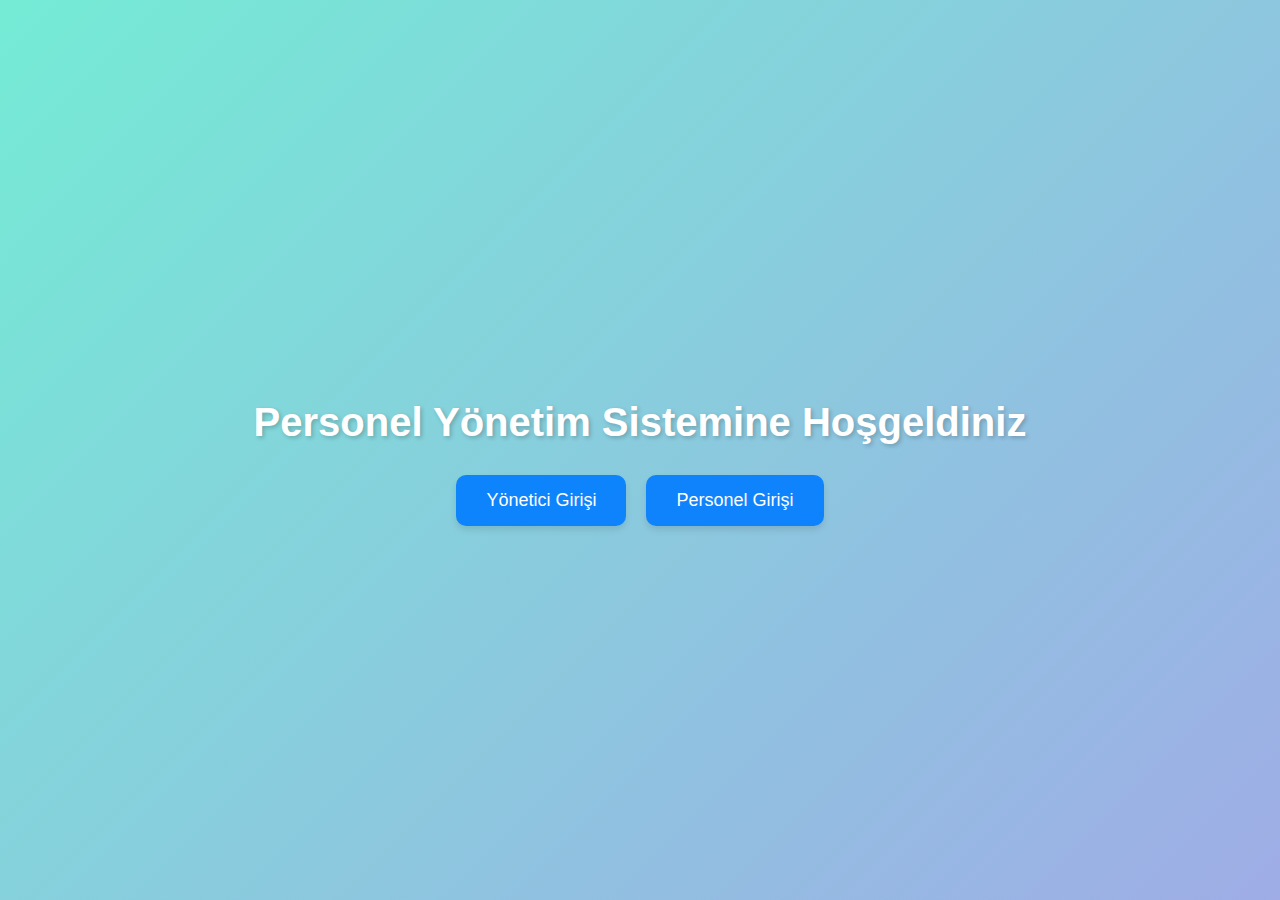
<file: index.html>
<!DOCTYPE html>
<!-- saved from url=(0051)http://localhost/personel_yonetim_projesi/index.php -->
<html lang="en"><head><meta http-equiv="Content-Type" content="text/html; charset=UTF-8">
    
    <meta name="viewport" content="width=device-width, initial-scale=1.0">
    <title _msttexthash="557336" _msthash="0">Personel Yönetim Sistemi</title>
    <style>
        body {
            display: flex;
            flex-direction: column;
            justify-content: center;
            align-items: center;
            height: 100vh;
            margin: 0;
            font-family: Arial, sans-serif;
            background: linear-gradient(135deg, #74ebd5, #9face6);
            color: #fff;
        }
        h1 {
            margin-bottom: 30px;
            font-size: 2.5rem;
            text-shadow: 2px 2px 4px rgba(0, 0, 0, 0.2);
        }
        .button-container {
            display: flex;
            gap: 20px;
        }
        .button {
            padding: 15px 30px;
            font-size: 18px;
            color: #fff;
            background: rgba(0, 123, 255, 0.9);
            border: none;
            border-radius: 10px;
            cursor: pointer;
            text-decoration: none;
            text-align: center;
            box-shadow: 0 4px 6px rgba(0, 0, 0, 0.1);
            transition: background 0.3s, transform 0.2s;
        }
        .button:hover {
            background: rgba(0, 123, 255, 1);
            transform: translateY(-2px);
        }
    </style>
</head>
<body>
    <h1 _msttexthash="1281358" _msthash="1">Personel Yönetim Sistemine Hoşgeldiniz</h1>
    <div class="button-container">
        <a href="http://localhost/personel_yonetim_projesi/yonetici_giris.php" class="button" _msttexthash="327938" _msthash="2">Yönetici Girişi</a>
        <a href="http://localhost/personel_yonetim_projesi/personel_giris.php" class="button" _msttexthash="315276" _msthash="3">Personel Girişi</a>
    </div>


</body></html>
</file>
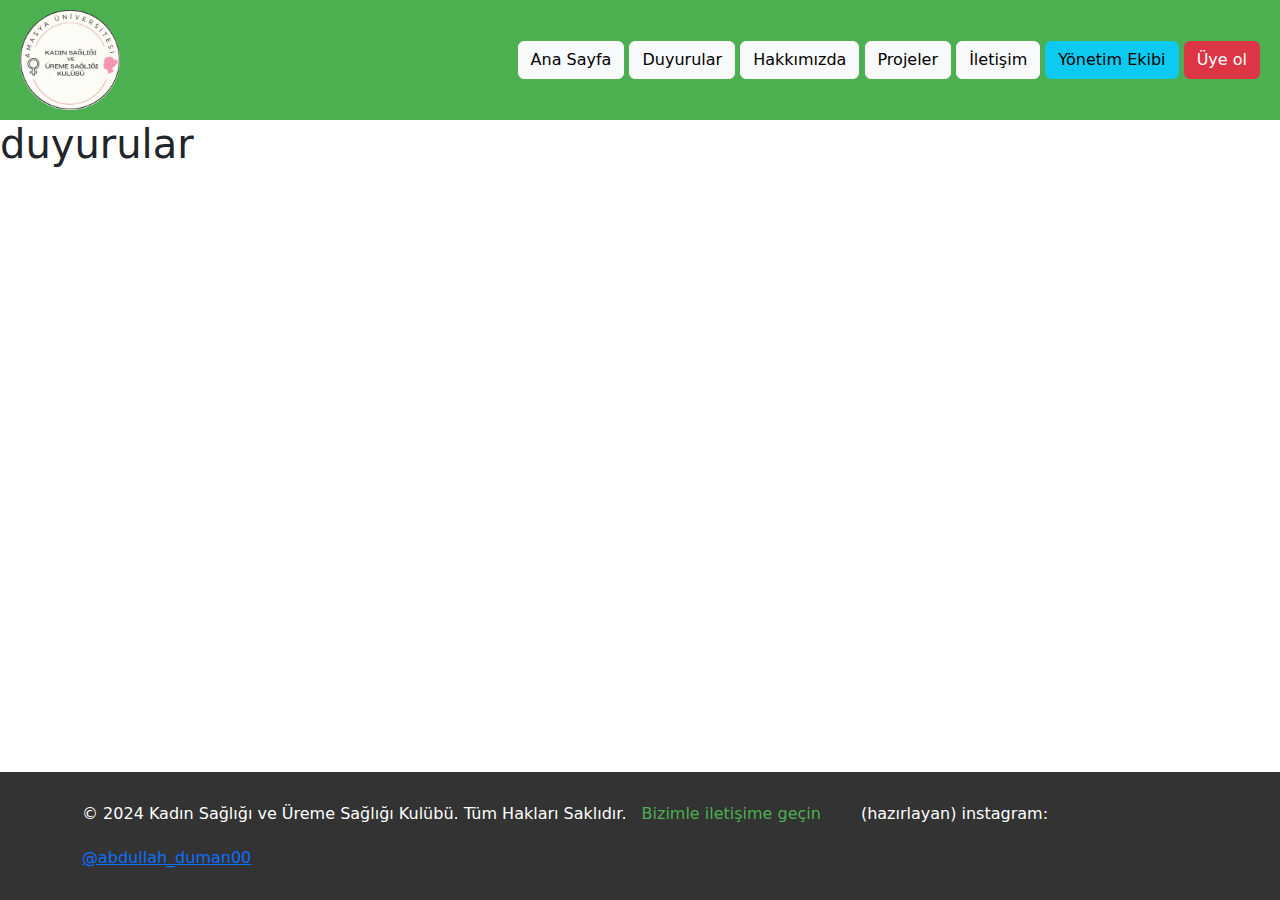
<file: duyuru.html>
<!DOCTYPE html>
<html lang="tr">
<head>
    <meta charset="UTF-8">
    <meta name="viewport" content="width=device-width, initial-scale=1.0">
    <title>Duyurular</title>
    <link rel="stylesheet" href="style.css">
    <link href="https://cdn.jsdelivr.net/npm/bootstrap@5.3.3/dist/css/bootstrap.min.css" rel="stylesheet" integrity="sha384-QWTKZyjpPEjISv5WaRU9OFeRpok6YctnYmDr5pNlyT2bRjXh0JMhjY6hW+ALEwIH" crossorigin="anonymous">
  
</head>
<body>
        <!-- Header Bölümü -->
        <div class="header">
            <div class="logo">
              <img src="LOGO (2).png" alt="Logo" />
            </div>
            <div class="buttons">
              <a href="index.html"  rel="noopener noreferrer"><button type="button" class="btn btn-light" >Ana Sayfa</button></a>
              <a href="duyuru.html"  rel="noopener noreferrer"><button type="button" class="btn btn-light" >Duyurular</button></a>   
              <a href="hakkımızda.html"  rel="noopener noreferrer"><button type="button" class="btn btn-light">Hakkımızda</button></a>
              <a href="projeler.html"  rel="noopener noreferrer"><button type="button" class="btn btn-light">Projeler</button></a>
              <a href="iletisim.html"  rel="noopener noreferrer"><button type="button" class="btn btn-light">İletişim</button></a>
              <a href="yonetim.html"  rel="noopener noreferrer"><button type="button" class="btn btn-info">Yönetim Ekibi</button></a>
              <a href="uyeol.html"  rel="noopener noreferrer"><button type="button" class="btn btn-danger">Üye ol</button></a>
            </div>
          </div>

   <h1>duyurular</h1> 

   
  <footer>
    <div class="container">
        <p>
            &copy; 2024 Kadın Sağlığı ve Üreme Sağlığı Kulübü. Tüm Hakları Saklıdır.
            <a href="iletisim.html" style="margin-left: 10px; color: #4CAF50; text-decoration: none;" target="_blank">Bizimle iletişime geçin <p></p></a>
                     (hazırlayan) instagram:
            <a href="https://www.instagram.com/abdullah_duman00/">@abdullah_duman00</a>
        </p>
    </div>
</footer>
</body>
</html>
</file>
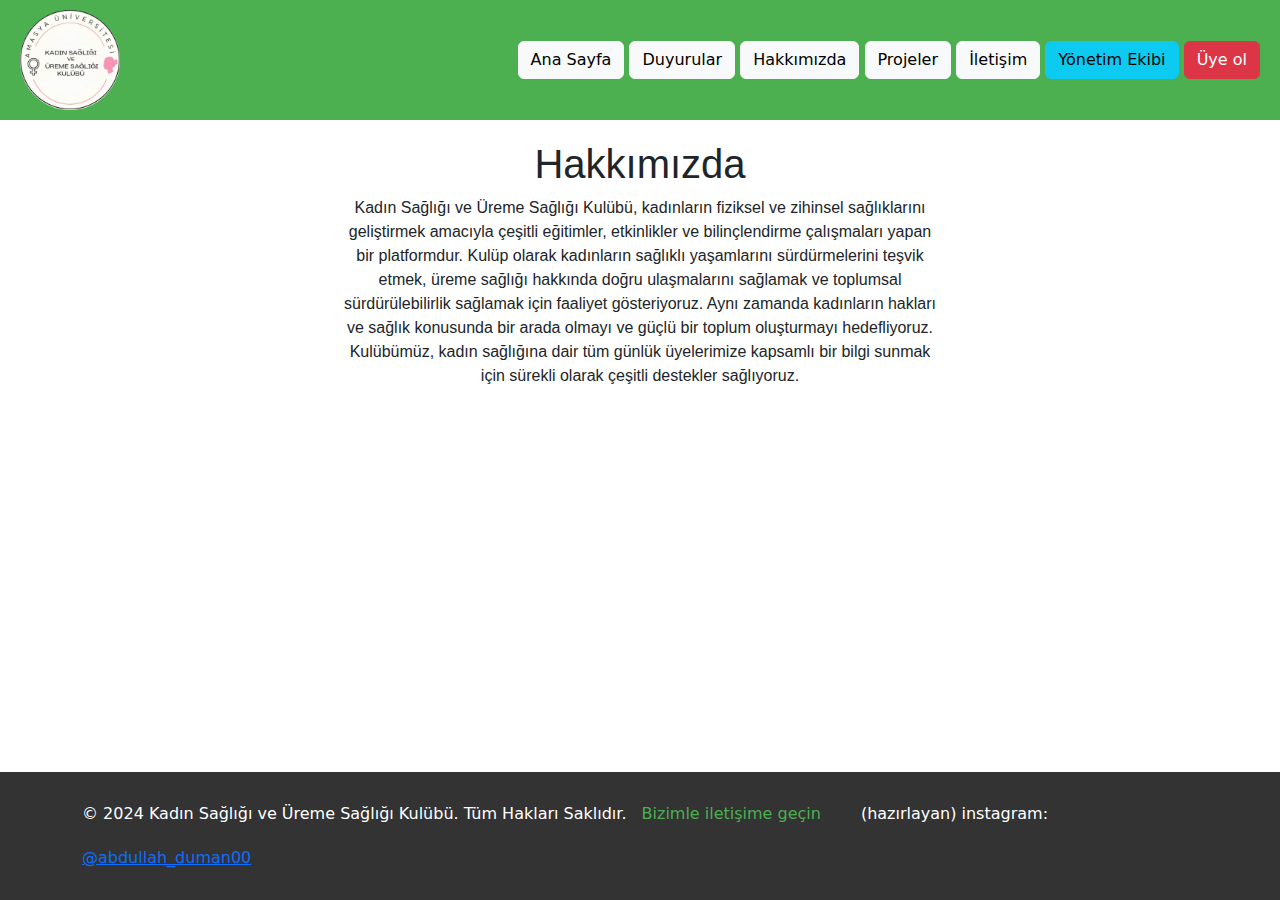
<file: hakkımızda.html>
<!DOCTYPE html>
<html lang="tr">
<head>
    <meta charset="UTF-8">
    <meta name="viewport" content="width=device-width, initial-scale=1.0">
    <title>Hakkımızda</title>
    <link rel="stylesheet" href="style.css">
    <link href="https://cdn.jsdelivr.net/npm/bootstrap@5.3.3/dist/css/bootstrap.min.css" rel="stylesheet" integrity="sha384-QWTKZyjpPEjISv5WaRU9OFeRpok6YctnYmDr5pNlyT2bRjXh0JMhjY6hW+ALEwIH" crossorigin="anonymous">
  
</head>
<body>
      <!-- Header Bölümü -->
  <div class="header">
    <div class="logo">
      <img src="LOGO (2).png" alt="Logo" />
    </div>
    <div class="buttons">
      <a href="index.html"  rel="noopener noreferrer"><button type="button" class="btn btn-light" >Ana Sayfa</button></a>
      <a href="duyuru.html"  rel="noopener noreferrer"><button type="button" class="btn btn-light" >Duyurular</button></a>   
      <a href="hakkımızda.html"  rel="noopener noreferrer"><button type="button" class="btn btn-light">Hakkımızda</button></a>
      <a href="projeler.html"  rel="noopener noreferrer"><button type="button" class="btn btn-light">Projeler</button></a>
      <a href="iletisim.html"  rel="noopener noreferrer"><button type="button" class="btn btn-light">İletişim</button></a>
      <a href="yonetim.html"  rel="noopener noreferrer"><button type="button" class="btn btn-info">Yönetim Ekibi</button></a>
      <a href="uyeol.html"  rel="noopener noreferrer"><button type="button" class="btn btn-danger">Üye ol</button></a>
    </div>
  </div>
<div class="hakkımızda_conten">

  <h1>Hakkımızda</h1> 
  <P>Kadın Sağlığı ve Üreme Sağlığı Kulübü,
   kadınların fiziksel ve zihinsel sağlıklarını geliştirmek amacıyla çeşitli eğitimler, etkinlikler ve bilinçlendirme çalışmaları yapan bir platformdur.
   Kulüp olarak kadınların sağlıklı yaşamlarını sürdürmelerini teşvik etmek,
   üreme sağlığı hakkında doğru ulaşmalarını sağlamak ve toplumsal sürdürülebilirlik sağlamak için faaliyet gösteriyoruz. 
   Aynı zamanda kadınların hakları ve sağlık konusunda bir arada olmayı ve güçlü bir toplum oluşturmayı hedefliyoruz. 
   Kulübümüz, kadın sağlığına dair tüm günlük üyelerimize kapsamlı bir bilgi sunmak için sürekli olarak çeşitli destekler sağlıyoruz.</P>

</div>


  <footer>
    <div class="container">
        <p>
            &copy; 2024 Kadın Sağlığı ve Üreme Sağlığı Kulübü. Tüm Hakları Saklıdır.
            <a href="iletisim.html" style="margin-left: 10px; color: #4CAF50; text-decoration: none;" target="_blank">Bizimle iletişime geçin <p></p></a>
                     (hazırlayan) instagram:
            <a href="https://www.instagram.com/abdullah_duman00/">@abdullah_duman00</a>
        </p>
    </div>
</footer>
</body>
</html>
</file>
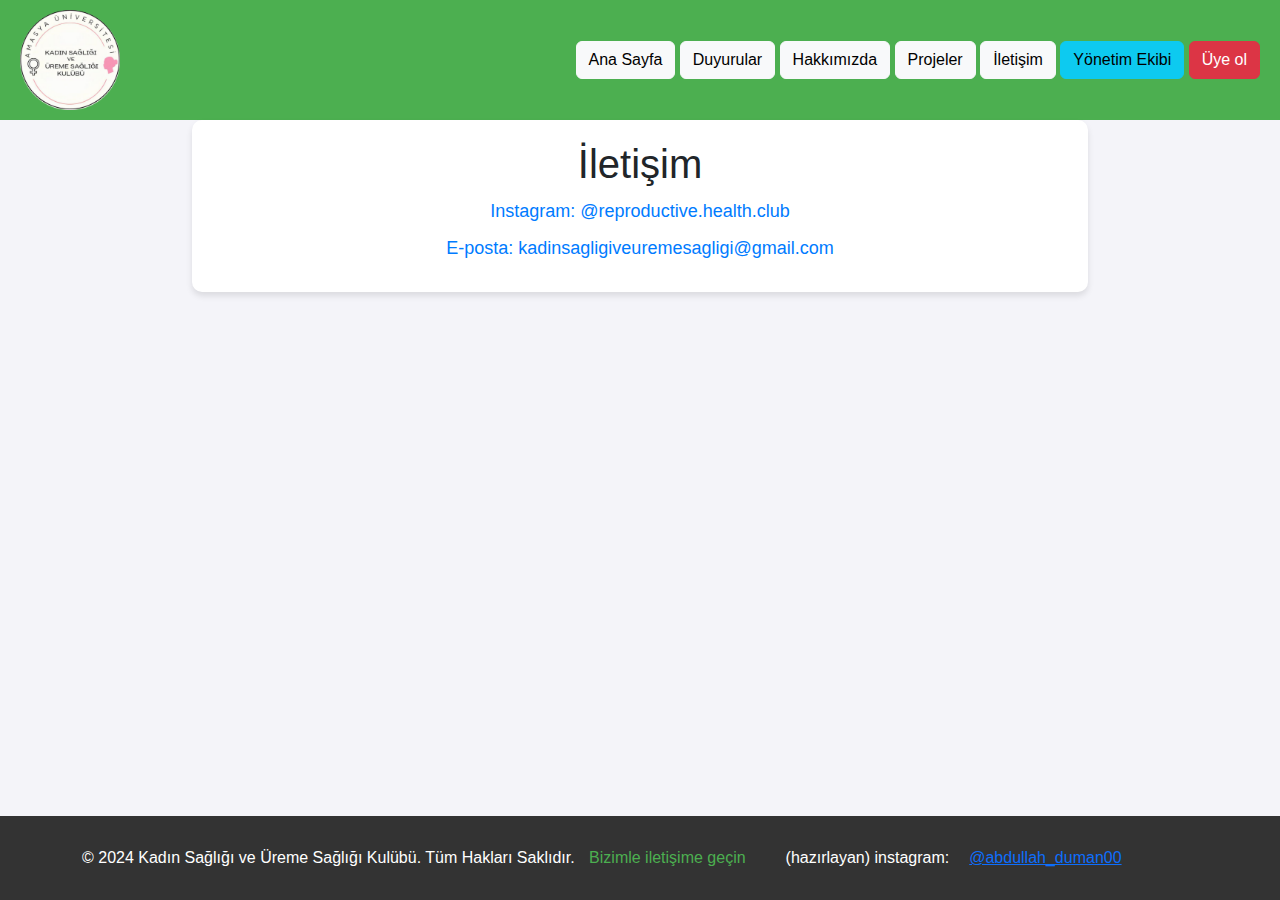
<file: iletisim.html>
<!DOCTYPE html>
<html lang="tr">
<head>
    <meta charset="UTF-8">
    <meta name="viewport" content="width=device-width, initial-scale=1.0">
    <title>İletişim</title>
    <link rel="stylesheet" href="style.css">
    <link href="https://cdn.jsdelivr.net/npm/bootstrap@5.3.3/dist/css/bootstrap.min.css" rel="stylesheet" integrity="sha384-QWTKZyjpPEjISv5WaRU9OFeRpok6YctnYmDr5pNlyT2bRjXh0JMhjY6hW+ALEwIH" crossorigin="anonymous">
    <style>
      body {
          font-family: Arial, sans-serif;
          margin: 0;
          padding: 0;
          display: block;
          justify-content: center;
          align-items: center;
          height: 100vh;
          background-color: #f4f4f9;
      }
      .contact-container {
          width: 70%;
          margin-left: auto;
          margin-right: auto;
          text-align: center;
          background: #fff;
          padding: 20px;
          border-radius: 10px;
          box-shadow: 0 4px 6px rgba(0, 0, 0, 0.1);
      }
      .contact-container a {
         
          display: block;
          margin: 10px 0;
          color: #007bff;
          text-decoration: none;
          font-size: 18px;
          text-align: center;
      }
      .contact-container a:hover {
          text-decoration: underline;
      }
  </style>
</head>
<body>
      <!-- Header Bölümü -->
      <div class="header">
        <div class="logo">
          <img src="LOGO (2).png" alt="Logo" />
        </div>
        <div class="buttons">
          <a href="index.html"  rel="noopener noreferrer"><button type="button" class="btn btn-light" >Ana Sayfa</button></a>
          <a href="duyuru.html"  rel="noopener noreferrer"><button type="button" class="btn btn-light" >Duyurular</button></a>   
          <a href="hakkımızda.html"  rel="noopener noreferrer"><button type="button" class="btn btn-light">Hakkımızda</button></a>
          <a href="projeler.html"  rel="noopener noreferrer"><button type="button" class="btn btn-light">Projeler</button></a>
          <a href="iletisim.html"  rel="noopener noreferrer"><button type="button" class="btn btn-light">İletişim</button></a>
          <a href="yonetim.html"  rel="noopener noreferrer"><button type="button" class="btn btn-info">Yönetim Ekibi</button></a>
          <a href="uyeol.html"  rel="noopener noreferrer"><button type="button" class="btn btn-danger">Üye ol</button></a>
        </div>
      </div>

      <div class="contact-container">
        
        <h1>İletişim</h1>
        <a href="https://www.instagram.com/reproductive.health.club/" target="_blank">Instagram: @reproductive.health.club</a>
        <a href="mailto:kadinsagligiveuremesagligi@gmail.com">E-posta: kadinsagligiveuremesagligi@gmail.com</a>
        
    </div>
   

   
  <footer>
    <div class="container">
        <p>
            &copy; 2024 Kadın Sağlığı ve Üreme Sağlığı Kulübü. Tüm Hakları Saklıdır.
            <a href="iletisim.html" style="margin-left: 10px; color: #4CAF50; text-decoration: none;" target="_blank">Bizimle iletişime geçin <p></p></a>
                     (hazırlayan) instagram:
            <a href="https://www.instagram.com/abdullah_duman00/">@abdullah_duman00</a>
        </p>
    </div>
</footer>
</body>
</html>
</file>
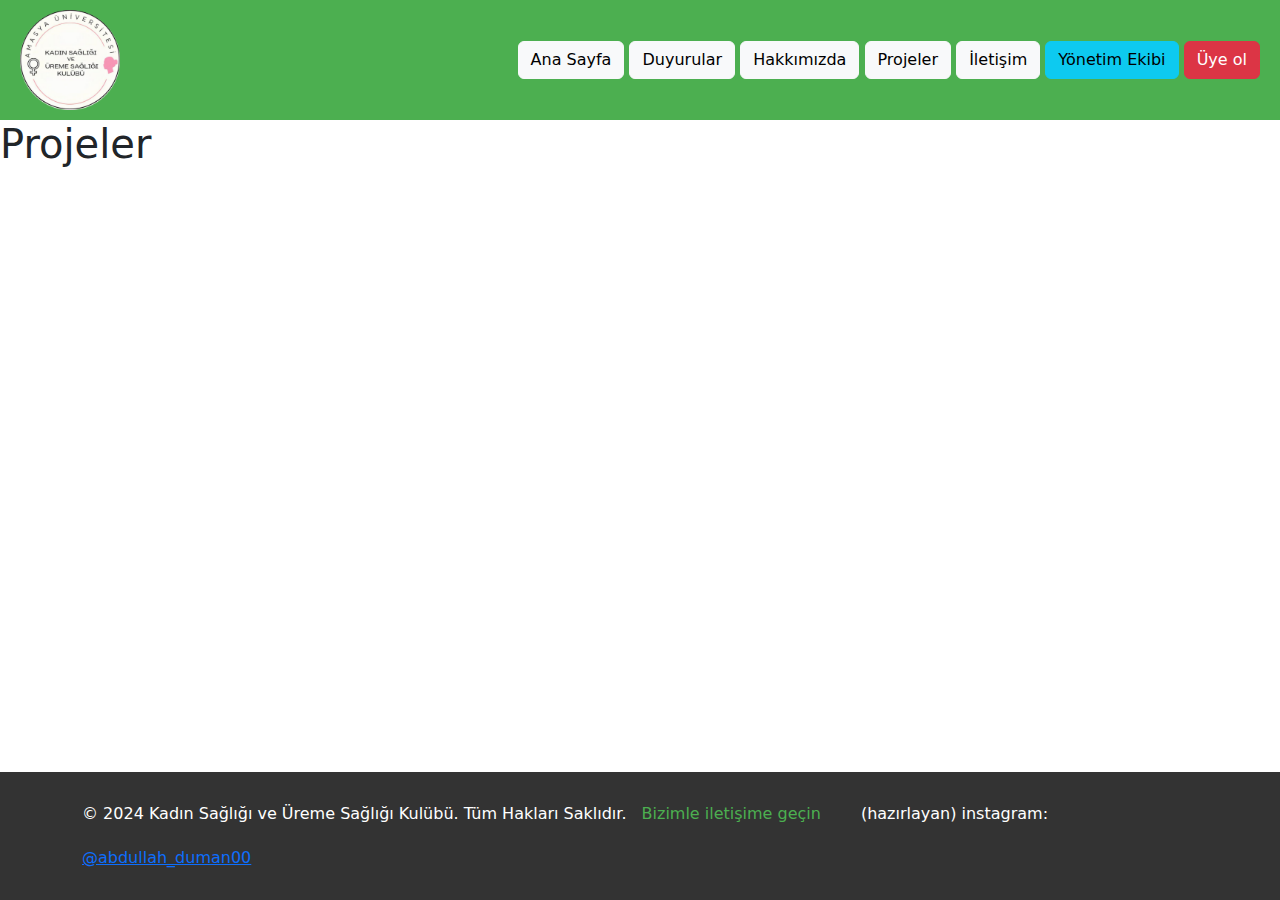
<file: projeler.html>
<!DOCTYPE html>
<html lang="tr">
<head>
    <meta charset="UTF-8">
    <meta name="viewport" content="width=device-width, initial-scale=1.0">
    <title>Projeler</title>
    <link rel="stylesheet" href="style.css">
    <link href="https://cdn.jsdelivr.net/npm/bootstrap@5.3.3/dist/css/bootstrap.min.css" rel="stylesheet" integrity="sha384-QWTKZyjpPEjISv5WaRU9OFeRpok6YctnYmDr5pNlyT2bRjXh0JMhjY6hW+ALEwIH" crossorigin="anonymous">
  
</head>
<body>
      <!-- Header Bölümü -->
      <div class="header">
        <div class="logo">
          <img src="LOGO (2).png" alt="Logo" />
        </div>
        <div class="buttons">
          <a href="index.html"  rel="noopener noreferrer"><button type="button" class="btn btn-light" >Ana Sayfa</button></a>
          <a href="duyuru.html"  rel="noopener noreferrer"><button type="button" class="btn btn-light" >Duyurular</button></a>   
          <a href="hakkımızda.html"  rel="noopener noreferrer"><button type="button" class="btn btn-light">Hakkımızda</button></a>
          <a href="projeler.html"  rel="noopener noreferrer"><button type="button" class="btn btn-light">Projeler</button></a>
          <a href="iletisim.html"  rel="noopener noreferrer"><button type="button" class="btn btn-light">İletişim</button></a>
          <a href="yonetim.html"  rel="noopener noreferrer"><button type="button" class="btn btn-info">Yönetim Ekibi</button></a>
          <a href="uyeol.html"  rel="noopener noreferrer"><button type="button" class="btn btn-danger">Üye ol</button></a>
        </div>
      </div>

   <h1>Projeler</h1> 

   
  <footer>
    <div class="container">
        <p>
            &copy; 2024 Kadın Sağlığı ve Üreme Sağlığı Kulübü. Tüm Hakları Saklıdır.
            <a href="iletisim.html" style="margin-left: 10px; color: #4CAF50; text-decoration: none;" target="_blank">Bizimle iletişime geçin <p></p></a>
                     (hazırlayan) instagram:
            <a href="https://www.instagram.com/abdullah_duman00/">@abdullah_duman00</a>
        </p>
    </div>
</footer>
</body>
</html>
</file>
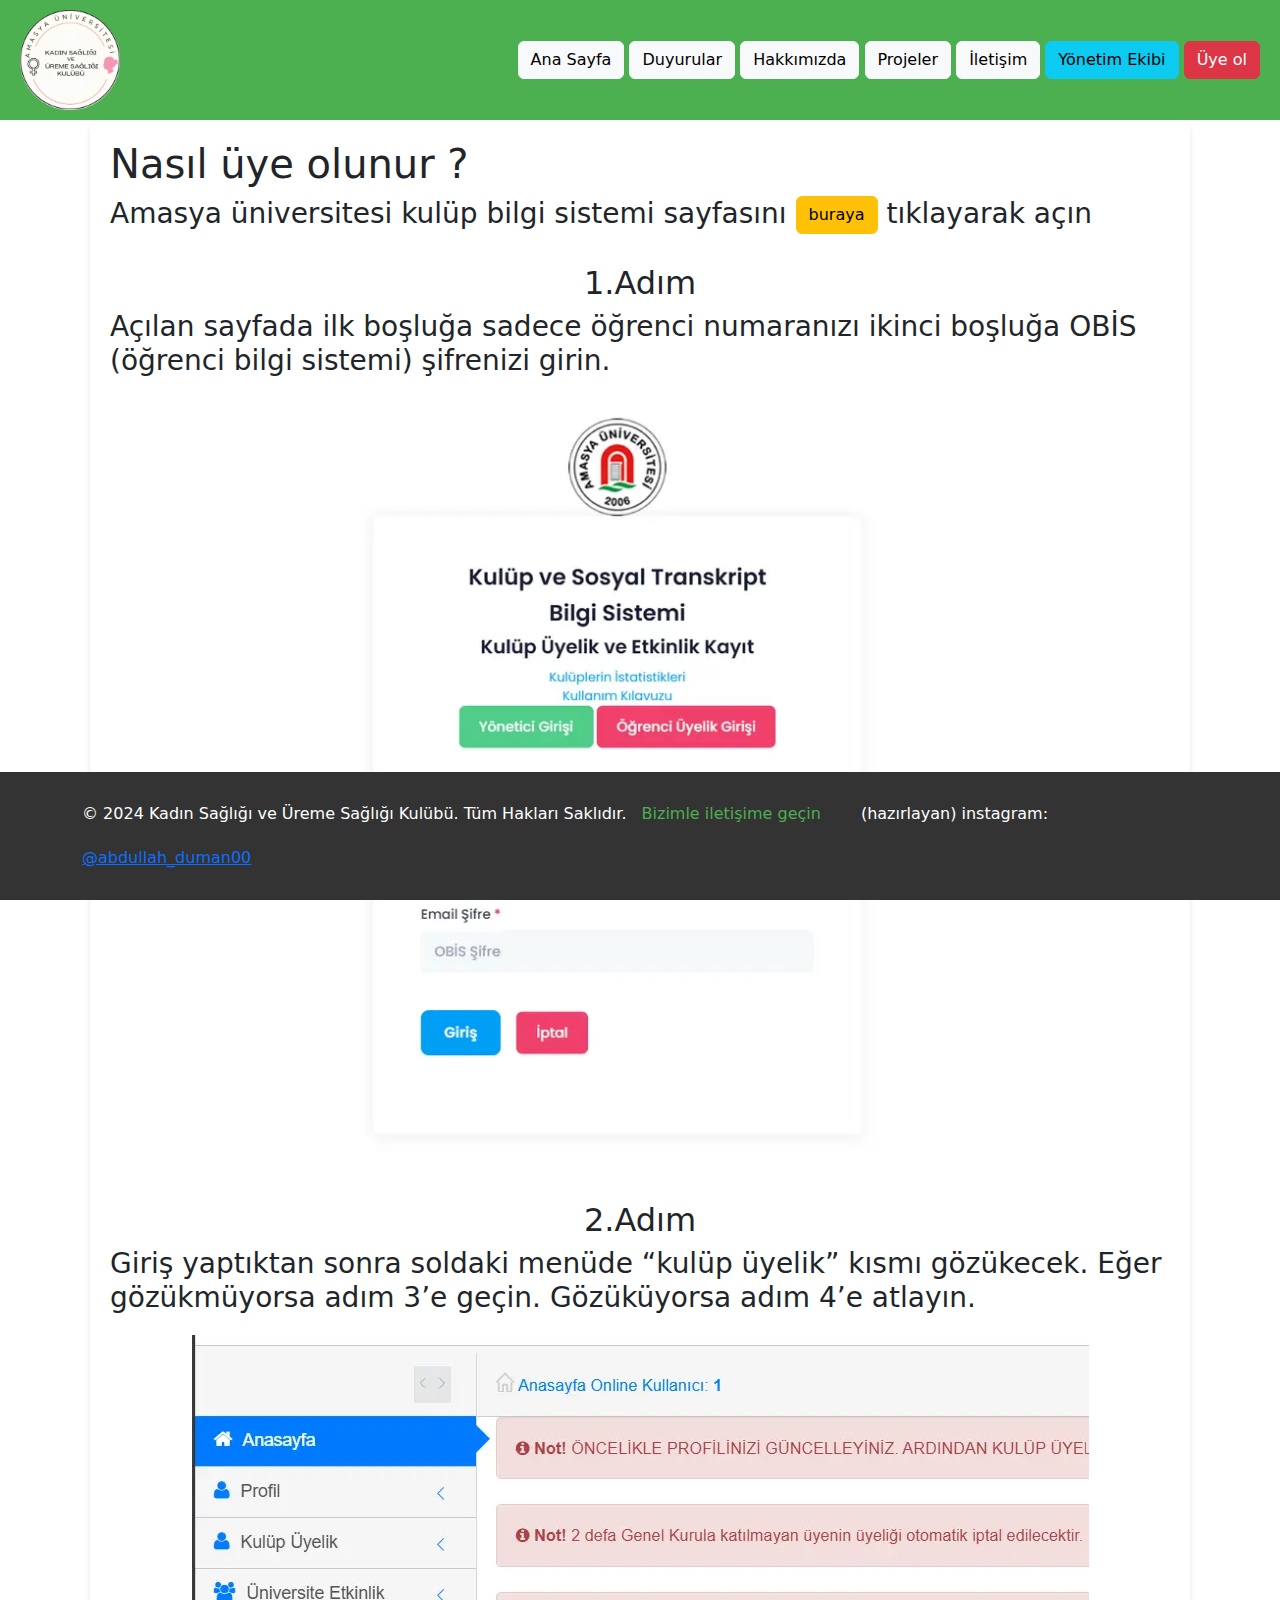
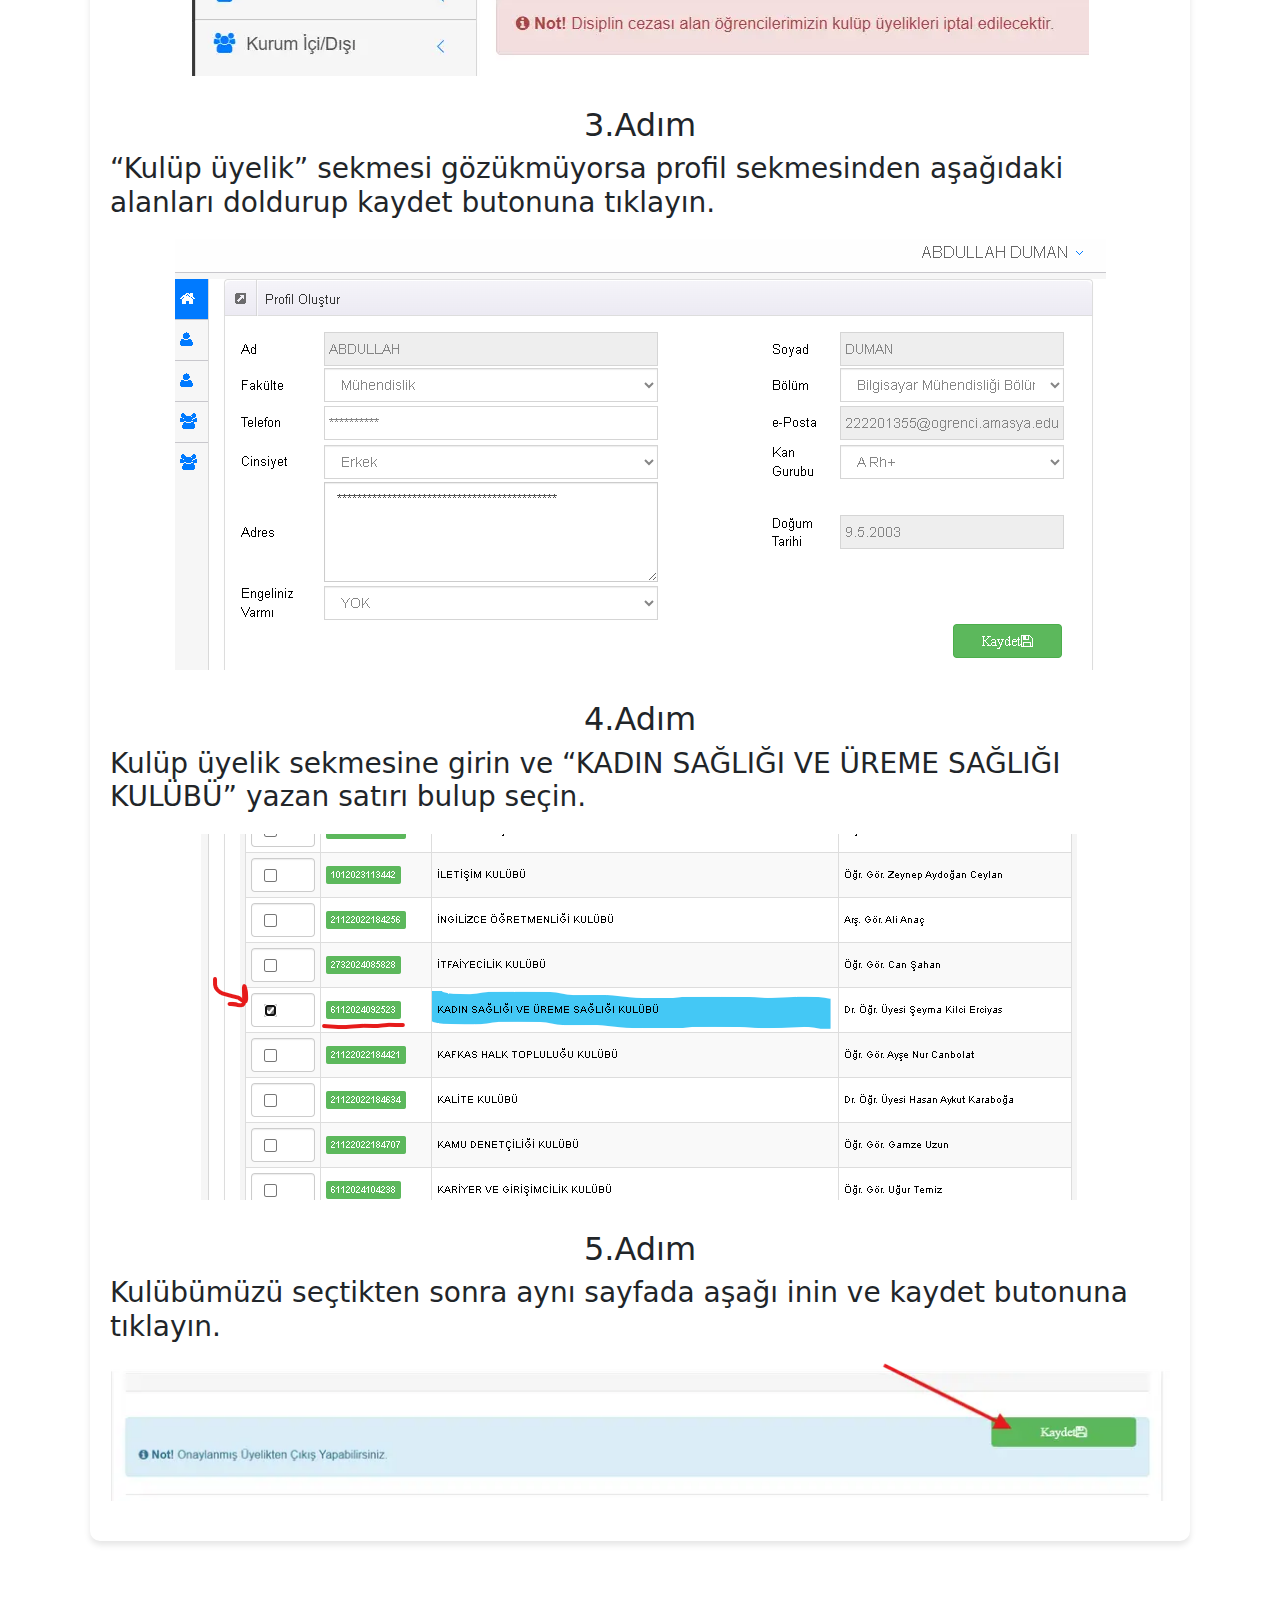
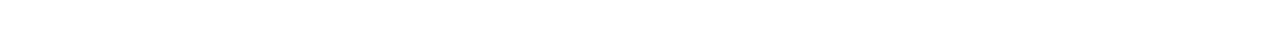
<file: uyeol.html>
<!DOCTYPE html>
<html lang="tr">
<head>
    <meta charset="UTF-8">
    <meta name="viewport" content="width=device-width, initial-scale=1.0">
    <title>Üye Ol</title>
    <link rel="stylesheet" href="style.css">
    <link href="https://cdn.jsdelivr.net/npm/bootstrap@5.3.3/dist/css/bootstrap.min.css" rel="stylesheet" integrity="sha384-QWTKZyjpPEjISv5WaRU9OFeRpok6YctnYmDr5pNlyT2bRjXh0JMhjY6hW+ALEwIH" crossorigin="anonymous">
  
</head>
<body>
      <!-- Header Bölümü -->
      <div class="header">
        <div class="logo">
          <img src="LOGO (2).png" alt="Logo" />
        </div>
        <div class="buttons">
          <a href="index.html"  rel="noopener noreferrer"><button type="button" class="btn btn-light" >Ana Sayfa</button></a>
          <a href="duyuru.html"  rel="noopener noreferrer"><button type="button" class="btn btn-light" >Duyurular</button></a>   
          <a href="hakkımızda.html"  rel="noopener noreferrer"><button type="button" class="btn btn-light">Hakkımızda</button></a>
          <a href="projeler.html"  rel="noopener noreferrer"><button type="button" class="btn btn-light">Projeler</button></a>
          <a href="iletisim.html"  rel="noopener noreferrer"><button type="button" class="btn btn-light">İletişim</button></a>
          <a href="yonetim.html"  rel="noopener noreferrer"><button type="button" class="btn btn-info">Yönetim Ekibi</button></a>
          <a href="uyeol.html"  rel="noopener noreferrer"><button type="button" class="btn btn-danger">Üye ol</button></a>
        </div>
      </div>
<div class="uye_conten">

  
  <div class="uye_header">
    <h1>Nasıl üye olunur ?</h1> 
    <h3>Amasya üniversitesi kulüp bilgi sistemi sayfasını <a href="https://kbs.amasya.edu.tr" target="_blank" rel="noopener noreferrer"> <button type="button" class="btn btn-warning">buraya</button></a> tıklayarak açın  </h3>
  </div>

   <h2>1.Adım</h2>
   <h3>Açılan sayfada ilk boşluğa sadece öğrenci numaranızı ikinci boşluğa OBİS (öğrenci bilgi sistemi) şifrenizi girin.</h3>
   <img src="kbs1.webp" alt="">

   <h2>2.Adım</h2>
   <h3>Giriş yaptıktan sonra soldaki menüde “kulüp üyelik” kısmı gözükecek. Eğer gözükmüyorsa adım 3’e geçin. Gözüküyorsa adım 4’e atlayın.</h3>
   <img src="kbs2.webp" alt="">

   <h2>3.Adım</h2>
   <h3>“Kulüp üyelik” sekmesi gözükmüyorsa profil sekmesinden aşağıdaki alanları doldurup kaydet butonuna tıklayın.</h3>
   <img src="kbs3.png" alt="">

   <h2>4.Adım</h2>
   <h3>Kulüp üyelik sekmesine girin ve “KADIN SAĞLIĞI VE ÜREME SAĞLIĞI KULÜBÜ” yazan satırı bulup seçin.</h3>
   <img src="kbs4.png" alt="">

   <h2>5.Adım</h2>
   <h3>Kulübümüzü seçtikten sonra aynı sayfada aşağı inin ve kaydet butonuna tıklayın.</h3>
   <img src="kbs5.webp" alt="">

</div>

   
  <footer>
    <div class="container">
        <p>
            &copy; 2024 Kadın Sağlığı ve Üreme Sağlığı Kulübü. Tüm Hakları Saklıdır.
            <a href="iletisim.html" style="margin-left: 10px; color: #4CAF50; text-decoration: none;" target="_blank">Bizimle iletişime geçin <p></p></a>
                     (hazırlayan) instagram:
            <a href="https://www.instagram.com/abdullah_duman00/">@abdullah_duman00</a>
        </p>
    </div>
</footer>
</body>
</html>
</file>
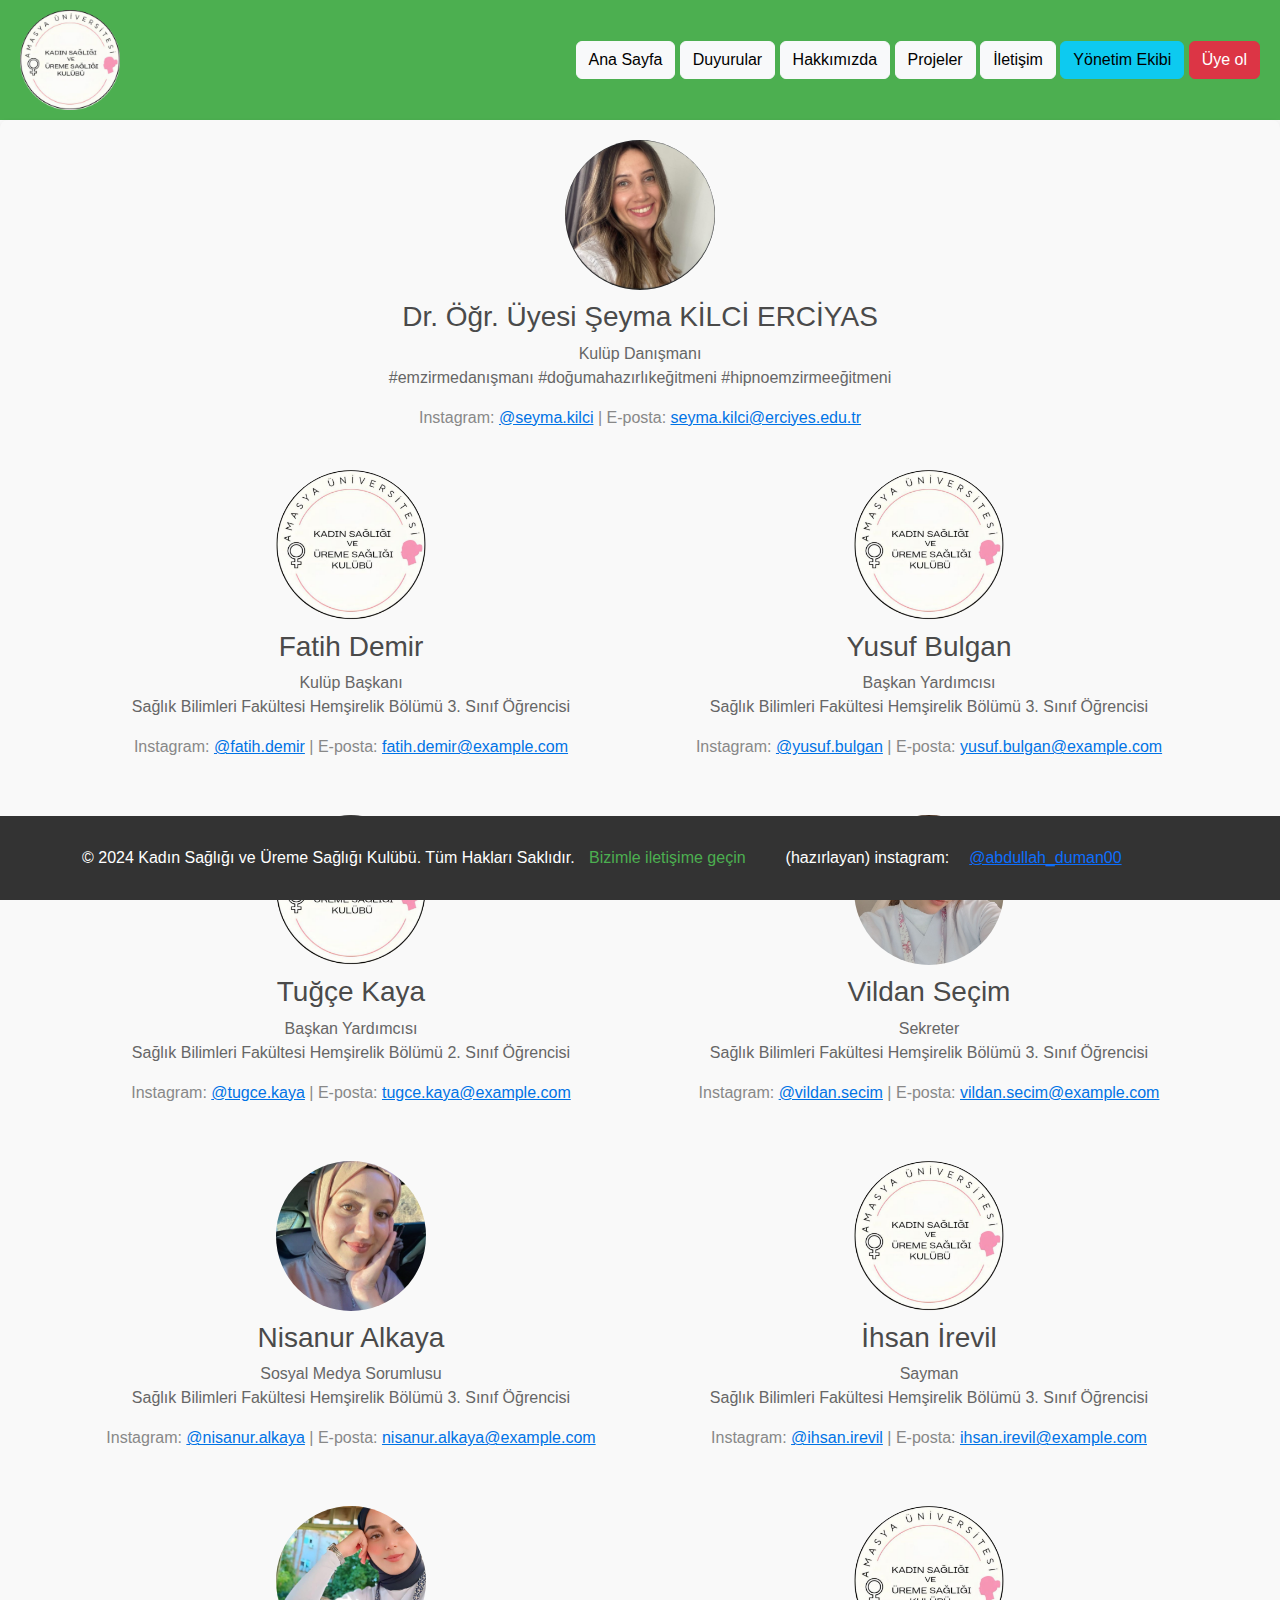
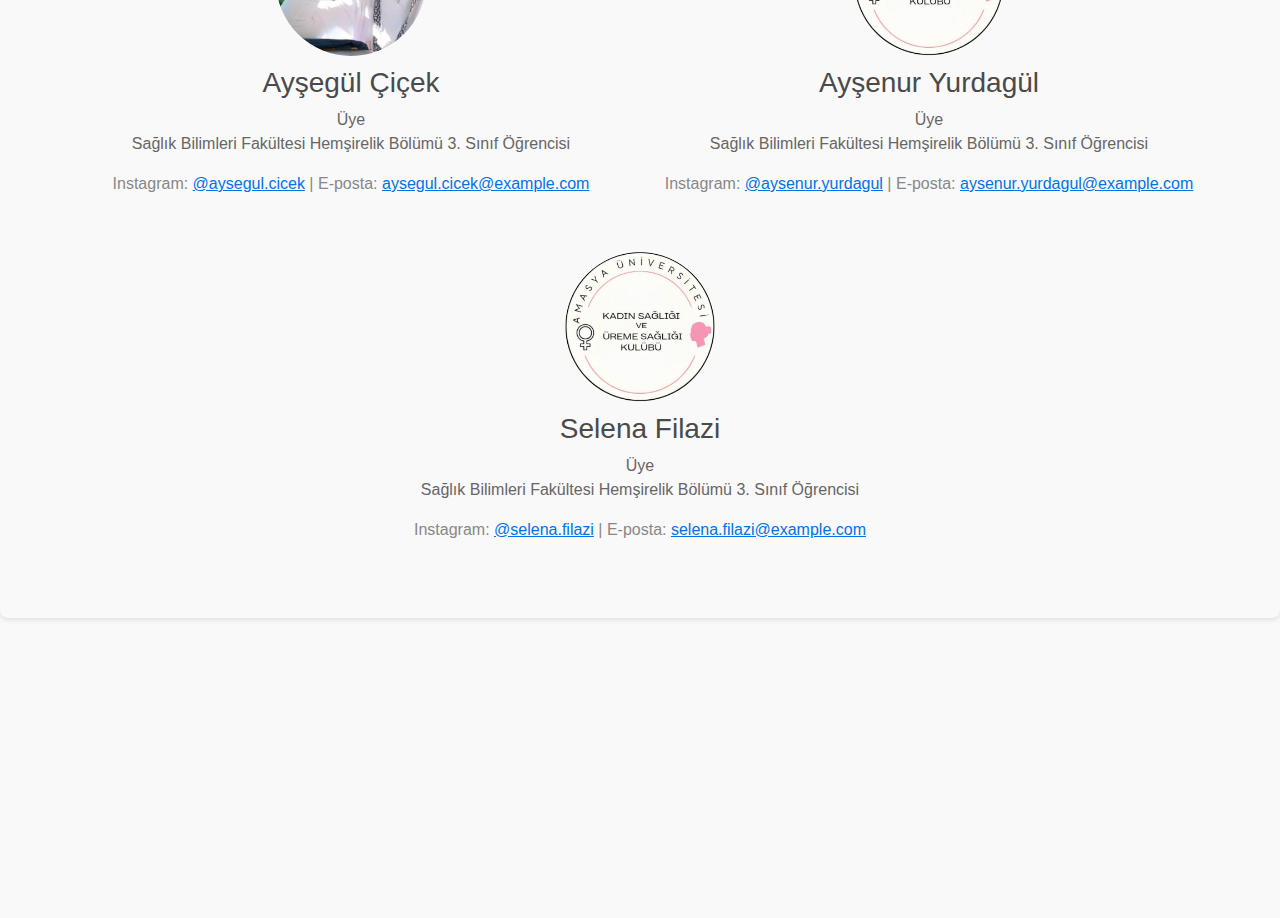
<file: yonetim.html>
<!DOCTYPE html>
<html lang="tr">
<head>
    <meta charset="UTF-8">
    <meta name="viewport" content="width=device-width, initial-scale=1.0">
    <title>Yönetim Ekibi</title>
    <link rel="stylesheet" href="style.css">
    <link href="https://cdn.jsdelivr.net/npm/bootstrap@5.3.3/dist/css/bootstrap.min.css" rel="stylesheet" integrity="sha384-QWTKZyjpPEjISv5WaRU9OFeRpok6YctnYmDr5pNlyT2bRjXh0JMhjY6hW+ALEwIH" crossorigin="anonymous">
    <style>
        /* Genel Tasarım */
        body {
            font-family: Arial, sans-serif;
            background-color: #f9f9f9;
            margin: 0;
            padding: 0;
        }

       
        /* Yönetim Kısmı */
        #yonetim {
            padding: 20px;
            margin-bottom: 50px;
            background-color: #fff;
            border-radius: 8px;
            box-shadow: 0 2px 5px rgba(0, 0, 0, 0.1);
        }

        #yonetim img {
            border-radius: 50%;
            width: 120px;
            height: 120px;
            object-fit: cover;
            margin-bottom: 10px;
        }

        #yonetim div {
            text-align: center;
            margin-bottom: 20px;
        }


        /* Mobil Tasarım (Responsive) */
        @media (max-width: 768px) {


            #yonetim {
                padding: 10px;
            }

            #yonetim div {
                width: 100%;
                margin-bottom: 30px;
            }

            #yonetim img {
                width: 100px;
                height: 100px;
            }

        }

        @media (max-width: 480px) {
            .header .buttons a button {
                font-size: 12px;
                padding: 5px;
            }
        }
    </style>
</head>
<body>
      <!-- Header Bölümü -->
  <div class="header">
    <div class="logo">
      <img src="LOGO (2).png" alt="Logo" />
    </div>
    <div class="buttons">
        <a href="index.html"  rel="noopener noreferrer"><button type="button" class="btn btn-light" >Ana Sayfa</button></a>
        <a href="duyuru.html"  rel="noopener noreferrer"><button type="button" class="btn btn-light" >Duyurular</button></a>   
        <a href="hakkımızda.html"  rel="noopener noreferrer"><button type="button" class="btn btn-light">Hakkımızda</button></a>
        <a href="projeler.html"  rel="noopener noreferrer"><button type="button" class="btn btn-light">Projeler</button></a>
        <a href="iletisim.html"  rel="noopener noreferrer"><button type="button" class="btn btn-light">İletişim</button></a>
        <a href="yonetim.html"  rel="noopener noreferrer"><button type="button" class="btn btn-info">Yönetim Ekibi</button></a>
        <a href="uyeol.html"  rel="noopener noreferrer"><button type="button" class="btn btn-danger">Üye ol</button></a>
    </div>
  </div>


<div id="yonetim" style="font-family: Arial, sans-serif; padding: 20px;margin-bottom: 300px; background-color: #f9f9f9;display: inline-block; text-align: center;margin-left: auto;margin-right: auto;">
  <!-- Kulüp Danışmanı -->
  <div style="margin-bottom: 40px; text-align: center;">
    <img src="SEYMA_HOCA.jpg" alt="Dr. Öğr. Üyesi Şeyma KİLCİ ERCİYAS" style="border-radius: 50%; width: 150px; height: 150px; object-fit: cover;">
    <h3 style="color: #4a4a4a;">Dr. Öğr. Üyesi Şeyma KİLCİ ERCİYAS</h3>
    <p style="color: #666;">Kulüp Danışmanı<br>#emzirmedanışmanı
      #doğumahazırlıkeğitmeni
      #hipnoemzirmeeğitmeni</p>
    <p style="color: #888;">Instagram: <a href="https://www.instagram.com/seymakilcierciyas/" style="color: #0073e6;">@seyma.kilci</a> | E-posta: <a href="mailto:	seyma.erciyas@amasya.edu.tr" style="color: #0073e6;">seyma.kilci@erciyes.edu.tr</a></p>
  </div>

  <!-- Yönetim Ekibi -->
  <div style="display: flex; flex-wrap: wrap; gap: 20px; justify-content: center;">
    <!-- Kulüp Başkanı -->
    <div style="width: 45%; text-align: center;">
      <img src="LOGO (2).png" alt="Fatih Demir" style="border-radius: 50%; width: 150px; height: 150px; object-fit: cover;">
      <h3 style="color: #4a4a4a;">Fatih Demir</h3>
      <p style="color: #666;">Kulüp Başkanı<br>Sağlık Bilimleri Fakültesi Hemşirelik Bölümü 3. Sınıf Öğrencisi</p>
      <p style="color: #888;">Instagram: <a href="https://www.instagram.com/fatiih_demir/" style="color: #0073e6;">@fatih.demir</a> | E-posta: <a href="mailto:fatih.demir@example.com" style="color: #0073e6;">fatih.demir@example.com</a></p>
    </div>

    <!-- Başkan Yardımcıları -->
    <div style="width: 45%; text-align: center;">
      <img src="LOGO (2).png" alt="Yusuf Bulgan" style="border-radius: 50%; width: 150px; height: 150px; object-fit: cover;">
      <h3 style="color: #4a4a4a;">Yusuf Bulgan</h3>
      <p style="color: #666;">Başkan Yardımcısı<br>Sağlık Bilimleri Fakültesi Hemşirelik Bölümü 3. Sınıf Öğrencisi</p>
      <p style="color: #888;">Instagram: <a href="#" style="color: #0073e6;">@yusuf.bulgan</a> | E-posta: <a href="mailto:yusuf.bulgan@example.com" style="color: #0073e6;">yusuf.bulgan@example.com</a></p>
    </div>

    <div style="width: 45%; text-align: center;">
      <img src="LOGO (2).png" alt="Tuğçe Kaya" style="border-radius: 50%; width: 150px; height: 150px; object-fit: cover;">
      <h3 style="color: #4a4a4a;">Tuğçe Kaya</h3>
      <p style="color: #666;">Başkan Yardımcısı<br>Sağlık Bilimleri Fakültesi Hemşirelik Bölümü 2. Sınıf Öğrencisi</p>
      <p style="color: #888;">Instagram: <a href="#" style="color: #0073e6;">@tugce.kaya</a> | E-posta: <a href="mailto:tugce.kaya@example.com" style="color: #0073e6;">tugce.kaya@example.com</a></p>
    </div>

    <!-- Diğer Yönetim Üyeleri -->
    <div style="width: 45%; text-align: center;">
      <img src="vildan_secim.jpg" alt="Vildan Seçim" style="border-radius: 50%; width: 150px; height: 150px; object-fit: cover;">
      <h3 style="color: #4a4a4a;">Vildan Seçim</h3>
      <p style="color: #666;">Sekreter<br>Sağlık Bilimleri Fakültesi Hemşirelik Bölümü 3. Sınıf Öğrencisi</p>
      <p style="color: #888;">Instagram: <a href="https://www.instagram.com/abdullah_duman00/" style="color: #0073e6;">@vildan.secim</a> | E-posta: <a href="mailto:vildan.secim@example.com" style="color: #0073e6;">vildan.secim@example.com</a></p>
    </div>

    <div style="width: 45%; text-align: center;">
      <img src="nisanur_alkaya.jpg" alt="Nisanur Alkaya" style="border-radius: 50%; width: 150px; height: 150px; object-fit: cover;">
      <h3 style="color: #4a4a4a;">Nisanur Alkaya</h3>
      <p style="color: #666;">Sosyal Medya Sorumlusu<br>Sağlık Bilimleri Fakültesi Hemşirelik Bölümü 3. Sınıf Öğrencisi</p>
      <p style="color: #888;">Instagram: <a href="https://www.instagram.com/nisanur.alky/" style="color: #0073e6;">@nisanur.alkaya</a> | E-posta: <a href="mailto:alkayanisanur0301@gmail.com" style="color: #0073e6;">nisanur.alkaya@example.com</a></p>
    </div>

    <div style="width: 45%; text-align: center;">
      <img src="LOGO (2).png" alt="İhsan İrevil" style="border-radius: 50%; width: 150px; height: 150px; object-fit: cover;">
      <h3 style="color: #4a4a4a;">İhsan İrevil</h3>
      <p style="color: #666;">Sayman<br>Sağlık Bilimleri Fakültesi Hemşirelik Bölümü 3. Sınıf Öğrencisi</p>
      <p style="color: #888;">Instagram: <a href="#" style="color: #0073e6;">@ihsan.irevil</a> | E-posta: <a href="mailto:ihsan.irevil@example.com" style="color: #0073e6;">ihsan.irevil@example.com</a></p>
    </div>

    <div style="width: 45%; text-align: center;">
      <img src="ayse_gul_cicek.jpg" alt="Ayşegül Çiçek" style="border-radius: 50%; width: 150px; height: 150px; object-fit: cover;">
      <h3 style="color: #4a4a4a;">Ayşegül Çiçek</h3>
      <p style="color: #666;">Üye<br>Sağlık Bilimleri Fakültesi Hemşirelik Bölümü 3. Sınıf Öğrencisi</p>
      <p style="color: #888;">Instagram: <a href="https://www.instagram.com/aysegullcicek_/" style="color: #0073e6;">@aysegul.cicek</a> | E-posta: <a href="mailto:gulcicekayse2021@gmail.com" style="color: #0073e6;">aysegul.cicek@example.com</a></p>
    </div>

    <div style="width: 45%; text-align: center;">
      <img src="LOGO (2).png" alt="Ayşenur Yurdagül" style="border-radius: 50%; width: 150px; height: 150px; object-fit: cover;">
      <h3 style="color: #4a4a4a;">Ayşenur Yurdagül</h3>
      <p style="color: #666;">Üye<br>Sağlık Bilimleri Fakültesi Hemşirelik Bölümü 3. Sınıf Öğrencisi</p>
      <p style="color: #888;">Instagram: <a href="#" style="color: #0073e6;">@aysenur.yurdagul</a> | E-posta: <a href="mailto:aysenur.yurdagul@example.com" style="color: #0073e6;">aysenur.yurdagul@example.com</a></p>
    </div>

    <div style="width: 45%; text-align: center;">
      <img src="LOGO (2).png" alt="Selena Filazi" style="border-radius: 50%; width: 150px; height: 150px; object-fit: cover;">
      <h3 style="color: #4a4a4a;">Selena Filazi</h3>
      <p style="color: #666;">Üye<br>Sağlık Bilimleri Fakültesi Hemşirelik Bölümü 3. Sınıf Öğrencisi</p>
      <p style="color: #888;">Instagram: <a href="#" style="color: #0073e6;">@selena.filazi</a> | E-posta: <a href="mailto:selena.filazi@example.com" style="color: #0073e6;">selena.filazi@example.com</a></p>
    </div>
  </div>
      
  </div>

  <footer>
    <div class="container">
        <p>
            &copy; 2024 Kadın Sağlığı ve Üreme Sağlığı Kulübü. Tüm Hakları Saklıdır.
            <a href="iletisim.html" style="margin-left: 10px; color: #4CAF50; text-decoration: none;" target="_blank">Bizimle iletişime geçin <p></p></a>
                     (hazırlayan) instagram:
            <a href="https://www.instagram.com/abdullah_duman00/">@abdullah_duman00</a>
        </p>
    </div>
</footer>
</body>
</html>
</file>
<file: style.css>
/* Genel Reset */
* {
    margin: 0;
    padding: 0;
    box-sizing: border-box;
}

/* Gövde için genel stiller */
body {
    font-family: Arial, sans-serif;
}

/* Header Stili */
.header {
    display: flex;
    flex-wrap: wrap; /* Mobilde daha iyi hizalama için */
    justify-content: space-between;
    align-items: center;
    background-color: #4CAF50;
    padding: 10px 20px;
    color: white;
    height: auto; /* Sabit yükseklik yerine içerik boyutuna göre ayarlanır */
}

.header .logo img {
    width: 100px;
    height: auto;
    display: inline-block;
}

.header .buttons .signup {
    font-size: 1.1em;
    background-color: #d32f2f;
    color: white;
}

/* Container */
.container {
    width: 90%;
    max-width: 1200px;
    margin: 20px auto;
    display: flex;
    flex-wrap: wrap;
    gap: 20px;
   
}

/* Başlık Bölümü */
.baslik {
    flex: 1 1 100%;
    text-align: center;
    padding: 20px;
    background-color: white;
}

.baslik h1 {
    font-size: 2.5em;
    margin-bottom: 10px;
}

.baslik h2 {
    font-size: 1.2em;
    color: #555;
}

/* Resim Bölümü */
.resim {
    flex: 1 1 100%;
    text-align: center;
}

.resim img {
    max-width: 50%; /* Mobil uyum için genişlik %100 yapılır */
    height: auto;
}

/* Ne Yapıyor Bölümü */
.ne_yapiyor {
    flex: 1 1 100%;
    background-color: #c8e6c9;
    padding: 10px;
    border: 1px solid #aaa;
    height: auto; /* Yükseklik sabitlenmez */
}

.ne_yapiyor h2 {
    margin-bottom: 10px;
}

.yapilacaklar {
    height: auto;
}

/* Duyurular Bölümü */
.duyurular {
    flex: 1 1 100%;
    background-color: #fff3e0;
    padding: 10px;
    border: 1px solid #aaa;
    text-align: center;
    height: auto; /* Yükseklik sabitlenmez */
}

.duyurular h2 {
    margin-bottom: 10px;
}

footer {
    background-color: #333;
    color: white;
    padding: 10px 0;
    text-align: center;
    width: 100%;
    position: fixed;
    bottom: 0;
    left: 0;
    margin-top: 50px;
}

footer p {
    margin: 0;
}

.uye_conten {
    width: 90%;
    max-width: 1100px;
    background: #ffffff;
    padding: 20px;
    border-radius: 10px;
    box-shadow: 0 4px 6px rgba(0, 0, 0, 0.1);
    overflow-y: auto;
    margin: 0 auto 100px auto;
}

.uye_conten h2 {
    margin-top: 30px;
    text-align: center;
}

.uye_conten h3 {
    margin-bottom: 20px;
}

.uye_conten img {
    display: block;
    margin: 20px auto;
    max-width: 100%;
    height: auto;
}

.hakkımızda_conten {
    text-align: center;
    display: inline-block;
    width: 50%; /* Mobil için genişlik ayarlandı */
    margin: 0 auto; /* Ortalanır */
    height: 400px;
    margin-left: 25%;
    margin-right: 25%;
    font-family: Arial, sans-serif; 
    padding: 20px;

}

/* Responsive Design */
@media (max-width: 768px) {
    .header {
        flex-direction: column; /* Header içeriğini alt alta dizer */
    }

    .header .logo img {
        width: 80px; /* Mobilde daha küçük logo */
    }

    .container {
        flex-direction: column; /* İçerik alt alta sıralanır */
    }

    .baslik h1 {
        font-size: 2em; /* Başlık boyutu küçültüldü */
    }

    .baslik h2 {
        font-size: 1em;
    }

    .resim img {
        max-width: 80%; /* Mobilde resim daha küçük */
    }


    footer {
        position: static; /* Mobilde sabit footer kaldırılır */
    }
    .yonetim{
      width: 100%; /* Mobilde tam genişlik kullanılır */
    }
}
</file>
